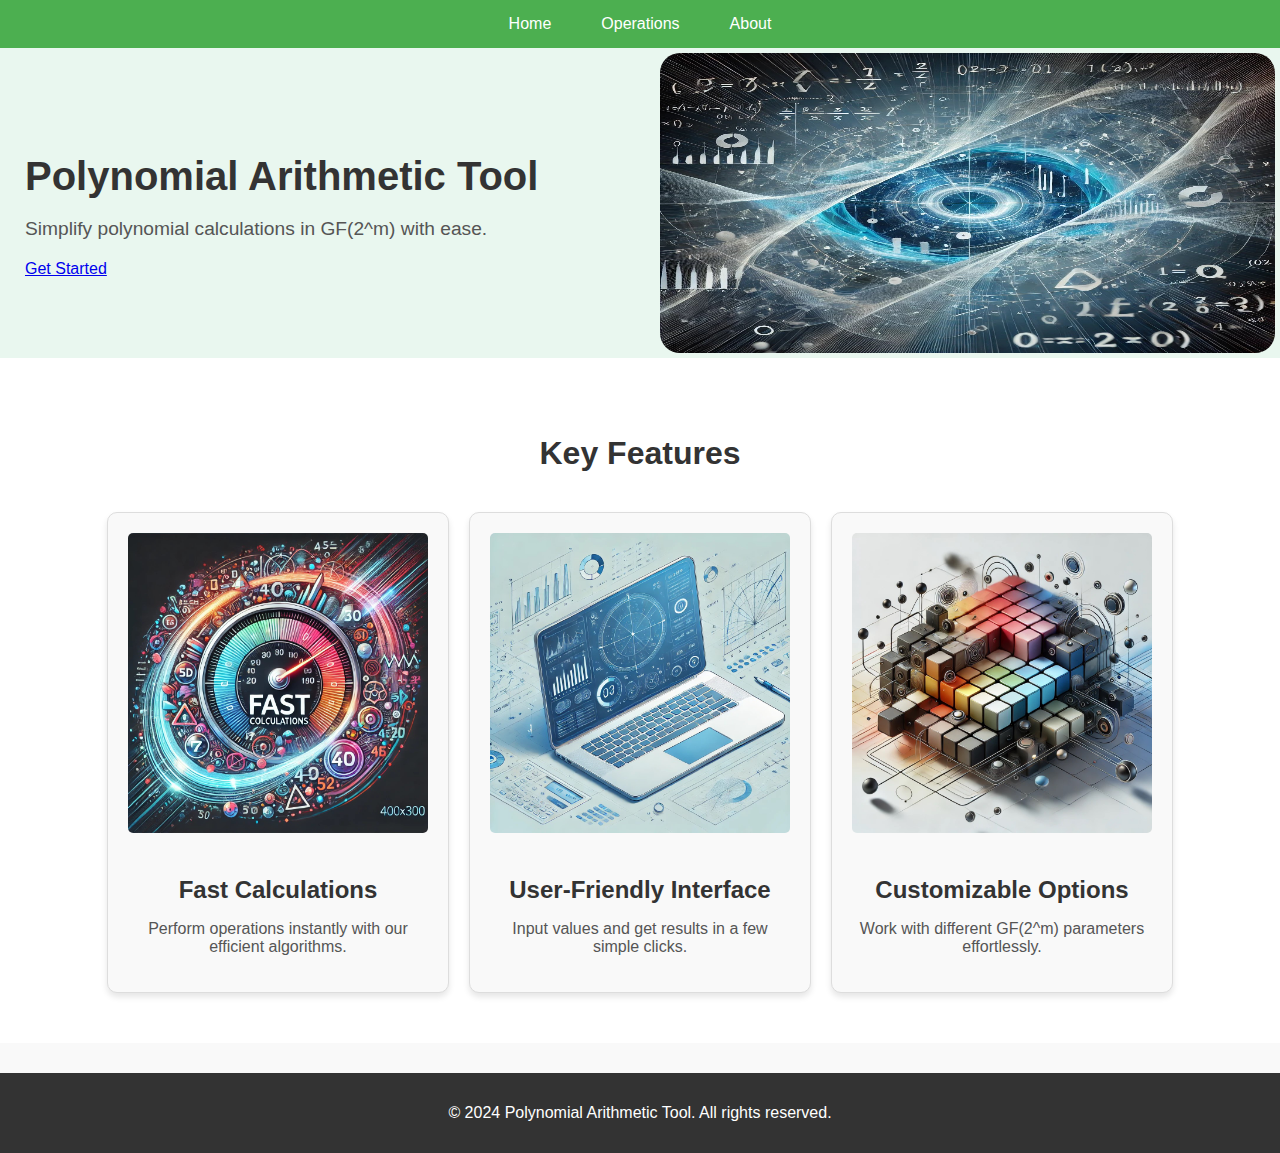
<file: index.html>
<!DOCTYPE html>
<html lang="en">
<head>
    <meta charset="UTF-8">
    <meta name="viewport" content="width=device-width, initial-scale=1.0">
    <title>Polynomial Arithmetic Tool</title>
    <link rel="stylesheet" href="style.css">
</head>
<body>
    <!-- Navigation Bar -->
    <header>
        <nav>
            <ul>
                <li><a href="index.html">Home</a></li>
                <li><a href="operations.html">Operations</a></li>
                <li><a href="about.html">About</a></li>
            </ul>
        </nav>
    </header>

    <!-- Hero Section -->
    <section class="hero">
        <div class="hero-content">
            <h1>Polynomial Arithmetic Tool</h1>
            <p>Simplify polynomial calculations in GF(2^m) with ease.</p>
            <a href="operations.html" class="btn">Get Started</a>
        </div>
        <img src="images/hero.jpg" alt="Polynomial Arithmetic" class="hero-img">
    </section>

    <!-- Features Section -->
    <section class="features">
        <h2>Key Features</h2>
        <div class="feature-cards">
            <div class="card">
                <img src="images/feature1.jpg" alt="Fast Calculations">
                <h3>Fast Calculations</h3>
                <p>Perform operations instantly with our efficient algorithms.</p>
            </div>
            <div class="card">
                <img src="images/feature2.jpg" alt="User-Friendly Interface">
                <h3>User-Friendly Interface</h3>
                <p>Input values and get results in a few simple clicks.</p>
            </div>
            <div class="card">
                <img src="images/feature3.jpg" alt="Customizable Options">
                <h3>Customizable Options</h3>
                <p>Work with different GF(2^m) parameters effortlessly.</p>
            </div>
        </div>
    </section>

    <!-- Footer -->
    <footer>
        <p>&copy; 2024 Polynomial Arithmetic Tool. All rights reserved.</p>
    </footer>
</body>
</html>
</file>
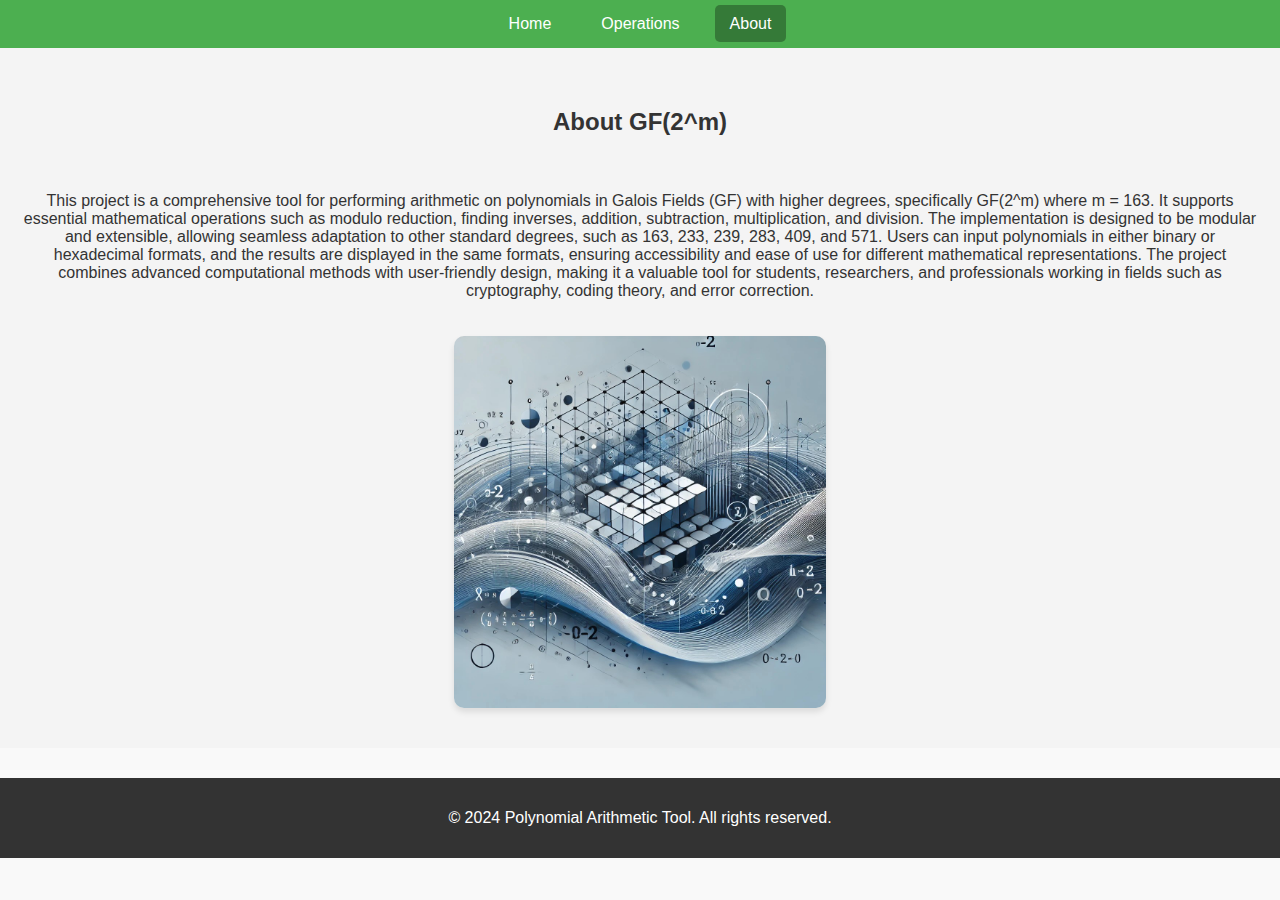
<file: about.html>
<!DOCTYPE html>
<html lang="en">
<head>
    <meta charset="UTF-8">
    <meta name="viewport" content="width=device-width, initial-scale=1.0">
    <title>About GF(2^m)</title>
    <link rel="stylesheet" href="style.css">
</head>
<body>
    <!-- Navigation Bar -->
    <header>
        <nav>
            <ul>
                <li><a href="index.html">Home</a></li>
                <li><a href="operations.html">Operations</a></li>
                <li><a href="about.html" class="active">About</a></li>
            </ul>
        </nav>
    </header>

    <!-- About Section -->
    <section class="about">
        <h2>About GF(2^m)</h2>
        <p>This project is a comprehensive tool for performing arithmetic on polynomials in Galois Fields (GF) with higher degrees, specifically GF(2^m) where m = 163. It supports essential mathematical operations such as modulo reduction, finding inverses, addition, subtraction, multiplication, and division. The implementation is designed to be modular and extensible, allowing seamless adaptation to other standard degrees, such as 163, 233, 239, 283, 409, and 571.

            Users can input polynomials in either binary or hexadecimal formats, and the results are displayed in the same formats, ensuring accessibility and ease of use for different mathematical representations. The project combines advanced computational methods with user-friendly design, making it a valuable tool for students, researchers, and professionals working in fields such as cryptography, coding theory, and error correction.</p>
        <img src="images/about.jpg" alt="About GF(2^m)">
    </section>

    <!-- Footer -->
    <footer>
        <p>&copy; 2024 Polynomial Arithmetic Tool. All rights reserved.</p>
    </footer>
</body>
</html>
</file>
<file: style.css>
/* General Styles */
body {
    font-family: Arial, sans-serif;
    margin: 0;
    padding: 0;
    background: #f9f9f9;
    color: #333;
}

header {
    background: #4caf50;
    color: white;
    padding: 15px 0;
    text-align: center;
}

header nav ul {
    list-style: none;
    margin: 0;
    padding: 0;
    display: flex;
    justify-content: center;
    gap: 20px;
}

header nav ul li {
    display: inline;
}

header nav ul li a {
    text-decoration: none;
    color: white;
    padding: 10px 15px;
    border-radius: 5px;
    transition: background-color 0.3s ease;
}

header nav ul li a:hover,
header nav ul li a.active {
    background-color: #357a38;
}

/* Hero Section */
.hero {
    display: flex;
    flex-wrap: wrap;
    justify-content: space-between;
    align-items: center;
    padding: 5px;
    background: #e9f7ef;
}

.hero-content {
    flex: 1;
    padding: 20px;
}

.hero-content h1 {
    font-size: 2.5rem;
    margin-bottom: 15px;
    color: #333;
}

.hero-content p {
    font-size: 1.2rem;
    margin-bottom: 20px;
    color: #555;
}

.hero img {
    flex: 1;
    max-width: 50%; /* Makes the image smaller (50% of the container width) */
    height: 300px; /* Ensures proper scaling */
    border-radius: 20px;
}
/* Features Section */
.features {
    padding: 50px 20px;
    background: #fff;
}

.features h2 {
    text-align: center;
    margin-bottom: 40px;
    font-size: 2rem;
    color: #333;
}

.feature-cards {
    display: flex;
    flex-wrap: wrap;
    justify-content: center;
    gap: 20px;
}

.card {
    background: #f9f9f9;
    border: 1px solid #ddd;
    border-radius: 10px;
    width: calc(33.333% - 20px); /* Adjusts for 3 cards per row */
    max-width: 300px;
    text-align: center;
    padding: 20px;
    box-shadow: 0 4px 6px rgba(0, 0, 0, 0.1);
    transition: transform 0.3s ease, box-shadow 0.3s ease;
}

.card:hover {
    transform: translateY(-5px);
    box-shadow: 0 6px 12px rgba(0, 0, 0, 0.15);
}

.card img {
    max-width: 100%;
    height: auto;
    margin-bottom: 15px;
    border-radius: 5px;
}

.card h3 {
    font-size: 1.5rem;
    margin-bottom: 10px;
    color: #333;
}

.card p {
    font-size: 1rem;
    color: #555;
}

/* Footer */
footer {
    text-align: center;
    background: #333;
    color: white;
    padding: 15px 0;
    margin-top: 30px;
}

/* Responsive Design */
@media (max-width: 768px) {
    .hero {
        flex-direction: column;
        text-align: center;
    }

    .feature-cards {
        flex-direction: column;
        align-items: center;
    }

    .card {
        width: 100%;
        max-width: 350px;
    }
}

/* About Section */
.about {
    padding: 40px 20px;
    background: #f4f4f4; /* Light background for contrast */
    text-align: center;
    display: flex;
    flex-wrap: wrap;
    justify-content: center;
    align-items: center;
    gap: 20px;
}

.about-content {
    flex: 1;
    max-width: 600px; /* Limits the text width */
    text-align: left;
    font-size: 1rem;
    line-height: 1.6;
    color: #333;
}

.about-content h2 {
    font-size: 2rem;
    color: #4caf50;
    margin-bottom: 15px;
}

.about-content p {
    margin-bottom: 20px;
    color: #555;
}

.about img {
    flex: 1;
    max-width: 30%; /* Smaller image size */
    height: auto; /* Maintains aspect ratio */
    border-radius: 10px;
    box-shadow: 0 4px 6px rgba(0, 0, 0, 0.1); /* Adds subtle shadow */
}

/* Responsive About Section */
@media (max-width: 768px) {
    .about {
        flex-direction: column;
    }

    .about img {
        max-width: 70%; /* Larger image for smaller screens */
        margin-bottom: 20px; /* Adds spacing below the image */
    }

    .about-content {
        text-align: center;
    }
}


/* Operations Page */
.operations {
    padding: 50px 20px;
    background: #f4f4f4;
    text-align: center;
}

.operations h2 {
    font-size: 2.5rem;
    color: #4caf50;
    margin-bottom: 30px;
}

.operations-container {
    max-width: 800px;
    margin: 0 auto;
    background: white;
    padding: 30px;
    border-radius: 10px;
    box-shadow: 0 4px 10px rgba(0, 0, 0, 0.1);
}

.operations-container label {
    display: block;
    font-size: 1rem;
    font-weight: bold;
    color: #333;
    margin-bottom: 10px;
    text-align: left;
}

.operations-container input,
.operations-container select {
    width: 100%;
    padding: 10px;
    margin-bottom: 20px;
    border: 1px solid #ddd;
    border-radius: 5px;
    font-size: 1rem;
    transition: border-color 0.3s ease;
}

.operations-container input:focus,
.operations-container select:focus {
    border-color: #4caf50;
    outline: none;
}

.operation-buttons {
    display: flex;
    flex-wrap: wrap;
    justify-content: space-between;
    gap: 15px;
    margin-top: 20px;
}

.operation-buttons button {
    flex: 1 1 calc(30% - 10px);
    background-color: #4caf50;
    color: white;
    border: none;
    border-radius: 5px;
    padding: 10px;
    font-size: 1rem;
    cursor: pointer;
    transition: background-color 0.3s ease, transform 0.2s ease;
}

.operation-buttons button:hover {
    background-color: #45a049;
    transform: scale(1.05);
}

#result {
    margin-top: 30px;
    padding: 20px;
    background: #e9f7ef;
    border: 1px solid #ddd;
    border-radius: 5px;
    color: #333;
    font-size: 1rem;
    text-align: left;
    max-height: 200px; /* Limit the height of the box */
    overflow: auto; /* Enable scrolling if content overflows */
    word-wrap: break-word; /* Ensure long words or values break into new lines */
}

/* Responsive Design */
@media (max-width: 768px) {
    .operations-container {
        padding: 20px;
    }

    .operation-buttons {
        flex-direction: column;
    }

    .operation-buttons button {
        flex: 1 1 100%;
    }

    #result {
        font-size: 1rem;
    }
}
</file>
